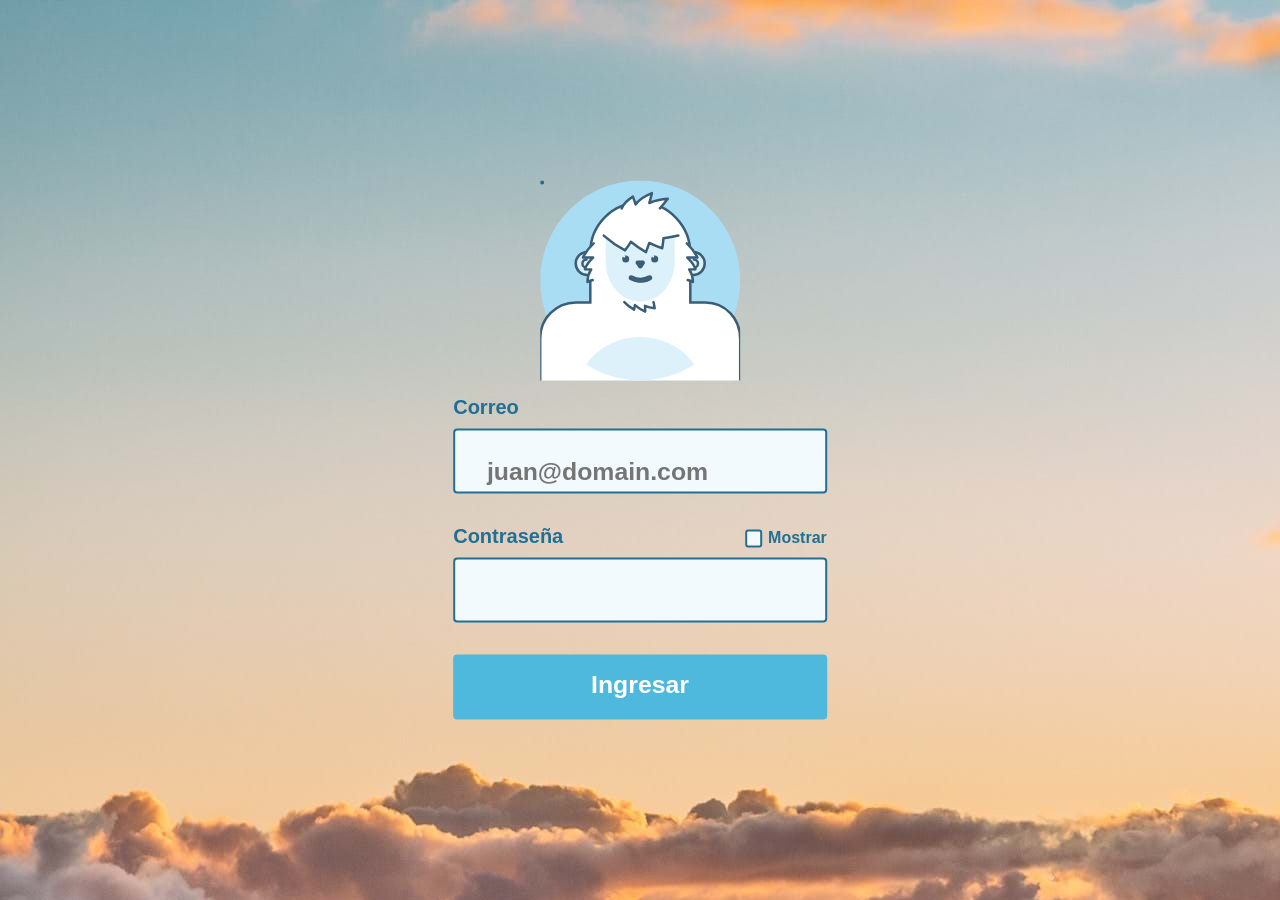
<file: Maldonado/Contents/LoginInteractivo/index.html>
<!DOCTYPE html>
<html lang="es">

<head>
	<meta charset="UTF-8">
	<meta name="viewport" content="width=device-width, initial-scale=1.0" />
	<title>Login Animated</title>
	<!--<link rel="stylesheet" href="https://cdnjs.cloudflare.com/ajax/libs/meyer-reset/2.0/reset.min.css">-->
	<link rel="stylesheet" href="css/reset.min.css">
	<link rel="stylesheet" href="css/style.css">
</head>

<body background="atardecer.jpg">
	<form>
		<div class="svgContainer">
			<div>
				<svg class="mySVG" xmlns="http://www.w3.org/2000/svg" xmlns:xlink="http://www.w3.org/1999/xlink"
					viewBox="0 0 200 200">
					<defs>
						<circle id="armMaskPath" cx="100" cy="100" r="100" />
					</defs>
					<clipPath id="armMask">
						<use xlink:href="#armMaskPath" overflow="visible" />
					</clipPath>
					<circle cx="100" cy="100" r="100" fill="#a9ddf3" />
					<g class="body">
						<path class="bodyBGchanged" style="display: none;" fill="#FFFFFF"
							d="M200,122h-35h-14.9V72c0-27.6-22.4-50-50-50s-50,22.4-50,50v50H35.8H0l0,91h200L200,122z" />
						<path class="bodyBGnormal" stroke="#3A5E77" stroke-width="2.5" stroke-linecap="round"
							stroke-linejoinn="round" fill="#FFFFFF"
							d="M200,158.5c0-20.2-14.8-36.5-35-36.5h-14.9V72.8c0-27.4-21.7-50.4-49.1-50.8c-28-0.5-50.9,22.1-50.9,50v50 H35.8C16,122,0,138,0,157.8L0,213h200L200,158.5z" />
						<path fill="#DDF1FA"
							d="M100,156.4c-22.9,0-43,11.1-54.1,27.7c15.6,10,34.2,15.9,54.1,15.9s38.5-5.8,54.1-15.9 C143,167.5,122.9,156.4,100,156.4z" />
					</g>
					<g class="earL">
						<g class="outerEar" fill="#ddf1fa" stroke="#3a5e77" stroke-width="2.5">
							<circle cx="47" cy="83" r="11.5" />
							<path d="M46.3 78.9c-2.3 0-4.1 1.9-4.1 4.1 0 2.3 1.9 4.1 4.1 4.1" stroke-linecap="round"
								stroke-linejoin="round" />
						</g>
						<g class="earHair">
							<rect x="51" y="64" fill="#FFFFFF" width="15" height="35" />
							<path
								d="M53.4 62.8C48.5 67.4 45 72.2 42.8 77c3.4-.1 6.8-.1 10.1.1-4 3.7-6.8 7.6-8.2 11.6 2.1 0 4.2 0 6.3.2-2.6 4.1-3.8 8.3-3.7 12.5 1.2-.7 3.4-1.4 5.2-1.9"
								fill="#fff" stroke="#3a5e77" stroke-width="2.5" stroke-linecap="round"
								stroke-linejoin="round" />
						</g>
					</g>
					<g class="earR">
						<g class="outerEar">
							<circle fill="#DDF1FA" stroke="#3A5E77" stroke-width="2.5" cx="153" cy="83" r="11.5" />
							<path fill="#DDF1FA" stroke="#3A5E77" stroke-width="2.5" stroke-linecap="round"
								stroke-linejoin="round" d="M153.7,78.9 c2.3,0,4.1,1.9,4.1,4.1c0,2.3-1.9,4.1-4.1,4.1" />
						</g>
						<g class="earHair">
							<rect x="134" y="64" fill="#FFFFFF" width="15" height="35" />
							<path fill="#FFFFFF" stroke="#3A5E77" stroke-width="2.5" stroke-linecap="round"
								stroke-linejoin="round"
								d="M146.6,62.8 c4.9,4.6,8.4,9.4,10.6,14.2c-3.4-0.1-6.8-0.1-10.1,0.1c4,3.7,6.8,7.6,8.2,11.6c-2.1,0-4.2,0-6.3,0.2c2.6,4.1,3.8,8.3,3.7,12.5 c-1.2-0.7-3.4-1.4-5.2-1.9" />
						</g>
					</g>
					<path class="chin"
						d="M84.1 121.6c2.7 2.9 6.1 5.4 9.8 7.5l.9-4.5c2.9 2.5 6.3 4.8 10.2 6.5 0-1.9-.1-3.9-.2-5.8 3 1.2 6.2 2 9.7 2.5-.3-2.1-.7-4.1-1.2-6.1"
						fill="none" stroke="#3a5e77" stroke-width="2.5" stroke-linecap="round"
						stroke-linejoin="round" />
					<path class="face" fill="#DDF1FA"
						d="M134.5,46v35.5c0,21.815-15.446,39.5-34.5,39.5s-34.5-17.685-34.5-39.5V46" />
					<path class="hair" fill="#FFFFFF" stroke="#3A5E77" stroke-width="2.5" stroke-linecap="round"
						stroke-linejoin="round"
						d="M81.457,27.929 c1.755-4.084,5.51-8.262,11.253-11.77c0.979,2.565,1.883,5.14,2.712,7.723c3.162-4.265,8.626-8.27,16.272-11.235 c-0.737,3.293-1.588,6.573-2.554,9.837c4.857-2.116,11.049-3.64,18.428-4.156c-2.403,3.23-5.021,6.391-7.852,9.474" />
					<g class="eyebrow">
						<path fill="#FFFFFF"
							d="M138.142,55.064c-4.93,1.259-9.874,2.118-14.787,2.599c-0.336,3.341-0.776,6.689-1.322,10.037 c-4.569-1.465-8.909-3.222-12.996-5.226c-0.98,3.075-2.07,6.137-3.267,9.179c-5.514-3.067-10.559-6.545-15.097-10.329 c-1.806,2.889-3.745,5.73-5.816,8.515c-7.916-4.124-15.053-9.114-21.296-14.738l1.107-11.768h73.475V55.064z" />
						<path fill="#FFFFFF" stroke="#3A5E77" stroke-width="2.5" stroke-linecap="round"
							stroke-linejoin="round"
							d="M63.56,55.102 c6.243,5.624,13.38,10.614,21.296,14.738c2.071-2.785,4.01-5.626,5.816-8.515c4.537,3.785,9.583,7.263,15.097,10.329 c1.197-3.043,2.287-6.104,3.267-9.179c4.087,2.004,8.427,3.761,12.996,5.226c0.545-3.348,0.986-6.696,1.322-10.037 c4.913-0.481,9.857-1.34,14.787-2.599" />
					</g>
					<g class="eyeL">
						<circle cx="85.5" cy="78.5" r="3.5" fill="#3a5e77" />
						<circle cx="84" cy="76" r="1" fill="#fff" />
					</g>
					<g class="eyeR">
						<circle cx="114.5" cy="78.5" r="3.5" fill="#3a5e77" />
						<circle cx="113" cy="76" r="1" fill="#fff" />
					</g>
					<g class="mouth">
						<path class="mouthBG" fill="#617E92"
							d="M100.2,101c-0.4,0-1.4,0-1.8,0c-2.7-0.3-5.3-1.1-8-2.5c-0.7-0.3-0.9-1.2-0.6-1.8 c0.2-0.5,0.7-0.7,1.2-0.7c0.2,0,0.5,0.1,0.6,0.2c3,1.5,5.8,2.3,8.6,2.3s5.7-0.7,8.6-2.3c0.2-0.1,0.4-0.2,0.6-0.2 c0.5,0,1,0.3,1.2,0.7c0.4,0.7,0.1,1.5-0.6,1.9c-2.6,1.4-5.3,2.2-7.9,2.5C101.7,101,100.5,101,100.2,101z" />
						<path style="display: none;" class="mouthSmallBG" fill="#617E92"
							d="M100.2,101c-0.4,0-1.4,0-1.8,0c-2.7-0.3-5.3-1.1-8-2.5c-0.7-0.3-0.9-1.2-0.6-1.8 c0.2-0.5,0.7-0.7,1.2-0.7c0.2,0,0.5,0.1,0.6,0.2c3,1.5,5.8,2.3,8.6,2.3s5.7-0.7,8.6-2.3c0.2-0.1,0.4-0.2,0.6-0.2 c0.5,0,1,0.3,1.2,0.7c0.4,0.7,0.1,1.5-0.6,1.9c-2.6,1.4-5.3,2.2-7.9,2.5C101.7,101,100.5,101,100.2,101z" />
						<path style="display: none;" class="mouthMediumBG"
							d="M95,104.2c-4.5,0-8.2-3.7-8.2-8.2v-2c0-1.2,1-2.2,2.2-2.2h22c1.2,0,2.2,1,2.2,2.2v2 c0,4.5-3.7,8.2-8.2,8.2H95z" />
						<path style="display: none;" class="mouthLargeBG"
							d="M100 110.2c-9 0-16.2-7.3-16.2-16.2 0-2.3 1.9-4.2 4.2-4.2h24c2.3 0 4.2 1.9 4.2 4.2 0 9-7.2 16.2-16.2 16.2z"
							fill="#617e92" stroke="#3a5e77" stroke-linejoin="round" stroke-width="2.5" />
						<defs>
							<path id="mouthMaskPath"
								d="M100.2,101c-0.4,0-1.4,0-1.8,0c-2.7-0.3-5.3-1.1-8-2.5c-0.7-0.3-0.9-1.2-0.6-1.8 c0.2-0.5,0.7-0.7,1.2-0.7c0.2,0,0.5,0.1,0.6,0.2c3,1.5,5.8,2.3,8.6,2.3s5.7-0.7,8.6-2.3c0.2-0.1,0.4-0.2,0.6-0.2 c0.5,0,1,0.3,1.2,0.7c0.4,0.7,0.1,1.5-0.6,1.9c-2.6,1.4-5.3,2.2-7.9,2.5C101.7,101,100.5,101,100.2,101z" />
						</defs>
						<clipPath id="mouthMask">
							<use xlink:href="#mouthMaskPath" overflow="visible" />
						</clipPath>
						<g clip-path="url(#mouthMask)">
							<g class="tongue">
								<circle cx="100" cy="107" r="8" fill="#cc4a6c" />
								<ellipse class="tongueHighlight" cx="100" cy="100.5" rx="3" ry="1.5" opacity=".1"
									fill="#fff" />
							</g>
						</g>
						<path clip-path="url(#mouthMask)" class="tooth" style="fill:#FFFFFF;"
							d="M106,97h-4c-1.1,0-2-0.9-2-2v-2h8v2C108,96.1,107.1,97,106,97z" />
						<path class="mouthOutline" fill="none" stroke="#3A5E77" stroke-width="2.5"
							stroke-linejoin="round"
							d="M100.2,101c-0.4,0-1.4,0-1.8,0c-2.7-0.3-5.3-1.1-8-2.5c-0.7-0.3-0.9-1.2-0.6-1.8 c0.2-0.5,0.7-0.7,1.2-0.7c0.2,0,0.5,0.1,0.6,0.2c3,1.5,5.8,2.3,8.6,2.3s5.7-0.7,8.6-2.3c0.2-0.1,0.4-0.2,0.6-0.2 c0.5,0,1,0.3,1.2,0.7c0.4,0.7,0.1,1.5-0.6,1.9c-2.6,1.4-5.3,2.2-7.9,2.5C101.7,101,100.5,101,100.2,101z" />
					</g>
					<path class="nose"
						d="M97.7 79.9h4.7c1.9 0 3 2.2 1.9 3.7l-2.3 3.3c-.9 1.3-2.9 1.3-3.8 0l-2.3-3.3c-1.3-1.6-.2-3.7 1.8-3.7z"
						fill="#3a5e77" />
					<g class="arms" clip-path="url(#armMask)">
						<g class="armL" style="visibility: hidden;">
							<polygon fill="#DDF1FA" stroke="#3A5E77" stroke-width="2.5" stroke-linecap="round"
								stroke-linejoin="round" stroke-miterlimit="10"
								points="121.3,98.4 111,59.7 149.8,49.3 169.8,85.4" />
							<path fill="#DDF1FA" stroke="#3A5E77" stroke-width="2.5" stroke-linecap="round"
								stroke-linejoin="round" stroke-miterlimit="10"
								d="M134.4,53.5l19.3-5.2c2.7-0.7,5.4,0.9,6.1,3.5v0c0.7,2.7-0.9,5.4-3.5,6.1l-10.3,2.8" />
							<path fill="#DDF1FA" stroke="#3A5E77" stroke-width="2.5" stroke-linecap="round"
								stroke-linejoin="round" stroke-miterlimit="10"
								d="M150.9,59.4l26-7c2.7-0.7,5.4,0.9,6.1,3.5v0c0.7,2.7-0.9,5.4-3.5,6.1l-21.3,5.7" />

							<g class="twoFingers">
								<path fill="#DDF1FA" stroke="#3A5E77" stroke-width="2.5" stroke-linecap="round"
									stroke-linejoin="round" stroke-miterlimit="10"
									d="M158.3,67.8l23.1-6.2c2.7-0.7,5.4,0.9,6.1,3.5v0c0.7,2.7-0.9,5.4-3.5,6.1l-23.1,6.2" />
								<path fill="#A9DDF3"
									d="M180.1,65l2.2-0.6c1.1-0.3,2.2,0.3,2.4,1.4v0c0.3,1.1-0.3,2.2-1.4,2.4l-2.2,0.6L180.1,65z" />
								<path fill="#DDF1FA" stroke="#3A5E77" stroke-width="2.5" stroke-linecap="round"
									stroke-linejoin="round" stroke-miterlimit="10"
									d="M160.8,77.5l19.4-5.2c2.7-0.7,5.4,0.9,6.1,3.5v0c0.7,2.7-0.9,5.4-3.5,6.1l-18.3,4.9" />
								<path fill="#A9DDF3"
									d="M178.8,75.7l2.2-0.6c1.1-0.3,2.2,0.3,2.4,1.4v0c0.3,1.1-0.3,2.2-1.4,2.4l-2.2,0.6L178.8,75.7z" />
							</g>
							<path fill="#A9DDF3"
								d="M175.5,55.9l2.2-0.6c1.1-0.3,2.2,0.3,2.4,1.4v0c0.3,1.1-0.3,2.2-1.4,2.4l-2.2,0.6L175.5,55.9z" />
							<path fill="#A9DDF3"
								d="M152.1,50.4l2.2-0.6c1.1-0.3,2.2,0.3,2.4,1.4v0c0.3,1.1-0.3,2.2-1.4,2.4l-2.2,0.6L152.1,50.4z" />
							<path fill="#FFFFFF" stroke="#3A5E77" stroke-width="2.5" stroke-linecap="round"
								stroke-linejoin="round"
								d="M123.5,97.8 c-41.4,14.9-84.1,30.7-108.2,35.5L1.2,81c33.5-9.9,71.9-16.5,111.9-21.8" />
							<path fill="#FFFFFF" stroke="#3A5E77" stroke-width="2.5" stroke-linecap="round"
								stroke-linejoin="round"
								d="M108.5,60.4 c7.7-5.3,14.3-8.4,22.8-13.2c-2.4,5.3-4.7,10.3-6.7,15.1c4.3,0.3,8.4,0.7,12.3,1.3c-4.2,5-8.1,9.6-11.5,13.9 c3.1,1.1,6,2.4,8.7,3.8c-1.4,2.9-2.7,5.8-3.9,8.5c2.5,3.5,4.6,7.2,6.3,11c-4.9-0.8-9-0.7-16.2-2.7" />
							<path fill="#FFFFFF" stroke="#3A5E77" stroke-width="2.5" stroke-linecap="round"
								stroke-linejoin="round"
								d="M94.5,103.8 c-0.6,4-3.8,8.9-9.4,14.7c-2.6-1.8-5-3.7-7.2-5.7c-2.5,4.1-6.6,8.8-12.2,14c-1.9-2.2-3.4-4.5-4.5-6.9c-4.4,3.3-9.5,6.9-15.4,10.8 c-0.2-3.4,0.1-7.1,1.1-10.9" />
							<path fill="#FFFFFF" stroke="#3A5E77" stroke-width="2.5" stroke-linecap="round"
								stroke-linejoin="round"
								d="M97.5,63.9 c-1.7-2.4-5.9-4.1-12.4-5.2c-0.9,2.2-1.8,4.3-2.5,6.5c-3.8-1.8-9.4-3.1-17-3.8c0.5,2.3,1.2,4.5,1.9,6.8c-5-0.6-11.2-0.9-18.4-1 c2,2.9,0.9,3.5,3.9,6.2" />
						</g>
						<g class="armR" style="visibility: hidden;">
							<path fill="#ddf1fa" stroke="#3a5e77" stroke-linecap="round" stroke-linejoin="round"
								stroke-miterlimit="10" stroke-width="2.5"
								d="M265.4 97.3l10.4-38.6-38.9-10.5-20 36.1z" />
							<path fill="#ddf1fa" stroke="#3a5e77" stroke-linecap="round" stroke-linejoin="round"
								stroke-miterlimit="10" stroke-width="2.5"
								d="M252.4 52.4L233 47.2c-2.7-.7-5.4.9-6.1 3.5-.7 2.7.9 5.4 3.5 6.1l10.3 2.8M226 76.4l-19.4-5.2c-2.7-.7-5.4.9-6.1 3.5-.7 2.7.9 5.4 3.5 6.1l18.3 4.9M228.4 66.7l-23.1-6.2c-2.7-.7-5.4.9-6.1 3.5-.7 2.7.9 5.4 3.5 6.1l23.1 6.2M235.8 58.3l-26-7c-2.7-.7-5.4.9-6.1 3.5-.7 2.7.9 5.4 3.5 6.1l21.3 5.7" />
							<path fill="#a9ddf3"
								d="M207.9 74.7l-2.2-.6c-1.1-.3-2.2.3-2.4 1.4-.3 1.1.3 2.2 1.4 2.4l2.2.6 1-3.8zM206.7 64l-2.2-.6c-1.1-.3-2.2.3-2.4 1.4-.3 1.1.3 2.2 1.4 2.4l2.2.6 1-3.8zM211.2 54.8l-2.2-.6c-1.1-.3-2.2.3-2.4 1.4-.3 1.1.3 2.2 1.4 2.4l2.2.6 1-3.8zM234.6 49.4l-2.2-.6c-1.1-.3-2.2.3-2.4 1.4-.3 1.1.3 2.2 1.4 2.4l2.2.6 1-3.8z" />
							<path fill="#fff" stroke="#3a5e77" stroke-linecap="round" stroke-linejoin="round"
								stroke-width="2.5"
								d="M263.3 96.7c41.4 14.9 84.1 30.7 108.2 35.5l14-52.3C352 70 313.6 63.5 273.6 58.1" />
							<path fill="#fff" stroke="#3a5e77" stroke-linecap="round" stroke-linejoin="round"
								stroke-width="2.5"
								d="M278.2 59.3l-18.6-10 2.5 11.9-10.7 6.5 9.9 8.7-13.9 6.4 9.1 5.9-13.2 9.2 23.1-.9M284.5 100.1c-.4 4 1.8 8.9 6.7 14.8 3.5-1.8 6.7-3.6 9.7-5.5 1.8 4.2 5.1 8.9 10.1 14.1 2.7-2.1 5.1-4.4 7.1-6.8 4.1 3.4 9 7 14.7 11 1.2-3.4 1.8-7 1.7-10.9M314 66.7s5.4-5.7 12.6-7.4c1.7 2.9 3.3 5.7 4.9 8.6 3.8-2.5 9.8-4.4 18.2-5.7.1 3.1.1 6.1 0 9.2 5.5-1 12.5-1.6 20.8-1.9-1.4 3.9-2.5 8.4-2.5 8.4" />
						</g>
					</g>
				</svg>
			</div>
		</div>

		<div class="inputGroup inputGroup1">
			<label for="loginEmail" id="loginEmailLabel">Correo</label>
			<input type="email" id="loginEmail" maxlength="254" placeholder=" juan@domain.com"/>
		</div>
		<div class="inputGroup inputGroup2">
			<label for="loginPassword" id="loginPasswordLabel">Contraseña</label>
			<input type="password" id="loginPassword" />
			<label id="showPasswordToggle" for="showPasswordCheck">Mostrar
				<input id="showPasswordCheck" type="checkbox" />
				<div class="indicator"></div>
			</label>
		</div>
		<div class="inputGroup inputGroup3">
			<button id="login">Ingresar</button>
		</div>
	</form>
	<!--
	<script src='https://cdnjs.cloudflare.com/ajax/libs/gsap/1.20.3/TweenMax.min.js'></script>
	<script src='https://cdnjs.cloudflare.com/ajax/libs/gsap/2.1.3/TweenMax.min.js'></script>
	<script src='http://s3-us-west-2.amazonaws.com/s.cdpn.io/16327/MorphSVGPlugin.min.js?r=182'></script>
	-->

	<script src="js/TweenMax.js"></script>
	<script src="js/index.js"></script>
	<script src="js/SVGplugin.js"></script>
	

</body>

</html>
</file>
<file: Maldonado/Contents/LoginInteractivo/css/style.css>
/* colors */
html {
    width: 100%;
    height: 100%;
}

body {
    background-color: #eff3f4;
    width: 100%;
    height: 100%;
    font-size: 16px;
    font-family: 'Source Sans Pro', sans-serif;
    font-weight: 400;
    -webkit-font-smoothing: antialiased;
}

form {
    position: absolute;
    top: 50%;
    left: 50%;
    -webkit-transform: translate(-50%, -50%);
    transform: translate(-50%, -50%);
    display: block;
    max-width: 500px;
    max-height: 550px;
    /*background-color: #FFF;*/
    box-sizing: border-box;
    /*border: solid 1px #DDD; borde blanco*/
    border-radius: .5em;
    font-family: 'Source Sans Pro', sans-serif;
}

    form .svgContainer {
        position: relative;
        max-width: 200px;
        max-height: 200px;
        margin: 0 auto 1em;
        pointer-events: none;
    }

        form .svgContainer div {
            position: relative;
            max-width: 100%;
            height: 0;
            overflow: visible;/*Mano*/
            border-radius: 50%;
            padding-bottom: 100%;
        }

        form .svgContainer .mySVG {
            position: absolute;
            left: 0;
            top: 0;
            width: 100%;
            height: 100%;
            pointer-events: none;
        }

        form .svgContainer:after {
            content: "";
            position: absolute;
            top: 0;
            left: 0;
            z-index: 10;
            width: inherit;
            height: inherit;
            box-sizing: border-box;
            border: solid 2.5px #217093;
            border-radius: 50%;
        }

    form .inputGroup {
        margin: 0 0 2em;
        padding: 0;
        position: relative;
    }

        form .inputGroup:last-of-type {
            margin-bottom: 0;
        }

    form label {
        margin: 0 0 12px;
        display: block;
        font-size: 1.25em;
        color: #217093;
        font-weight: 700;
        font-family: inherit;
    }

    form input[type='email'], form input[type="text"], form input[type="number"], form input[type="url"], form input[type="search"], form input[type="password"] {
        display: block;
        margin: 0;
        padding: 0 1em 0;
        padding: .875em 1em 0;
        background-color: #f3fafd;
        border: solid 2px #217093;
        border-radius: 4px;
        -webkit-appearance: none;
        box-sizing: border-box;
        width: 100%;
        height: 65px;
        font-size: 1.55em;
        color: #353538;
        font-weight: 600;
        font-family: inherit;
        transition: box-shadow .2s linear, border-color .25s ease-out;
    }

        form input[type='email']:focus, form input[type="text"]:focus, form input[type="number"]:focus, form input[type="url"]:focus, form input[type="search"]:focus, form input[type="password"]:focus {
            outline: none;
            box-shadow: 0px 2px 10px rgba(0, 0, 0, 0.1);
            border: solid 2px #4eb8dd;
        }

    form button {
        display: block;
        margin: 0;
        padding: .65em 1em 1em;
        background-color: #4eb8dd;
        border: none;
        border-radius: 4px;
        box-sizing: border-box;
        box-shadow: none;
        width: 100%;
        height: 65px;
        font-size: 1.55em;
        color: #FFF;
        font-weight: 600;
        font-family: inherit;
        transition: background-color .2s ease-out;
    }

        form button:hover, form button:active {
            background-color: #217093;
        }

    form .inputGroup1 .helper {
        position: absolute;
        z-index: 1;
        font-family: inherit;
    }

    form .inputGroup1 .helper1 {
        top: 0;
        left: 0;
        -webkit-transform: translate(1em, 2.2em) scale(1);
        transform: translate(1em, 2.2em) scale(1);
        -webkit-transform-origin: 0 0;
        transform-origin: 0 0;
        color: #217093;
        font-size: 1.55em;
        font-weight: 400;
        opacity: .65;
        pointer-events: none;
        transition: opacity .2s linear, -webkit-transform .2s ease-out;
        transition: transform .2s ease-out, opacity .2s linear;
        transition: transform .2s ease-out, opacity .2s linear, -webkit-transform .2s ease-out;
    }

    form .inputGroup1.focusWithText .helper {
        -webkit-transform: translate(1em, 1.55em) scale(0.6);
        transform: translate(1em, 1.55em) scale(0.6);
        opacity: 1;
    }

    form .inputGroup2 input[type="password"] {
        padding: .4em 1em .5em;
    }

    form .inputGroup2 input[type="text"] {
        padding: .025em 1em 0;
    }

    form .inputGroup2 #showPasswordToggle {
        display: block;
        padding: 0 0 0 1.45em;
        position: absolute;
        top: .25em;
        right: 0;
        font-size: 1em;
    }

        form .inputGroup2 #showPasswordToggle input {
            position: absolute;
            z-index: -1;
            opacity: 0;
        }

        form .inputGroup2 #showPasswordToggle .indicator {
            position: absolute;
            top: 0;
            left: 0;
            height: .85em;
            width: .85em;
            background-color: #f3fafd;
            border: solid 2px #217093;
            border-radius: 3px;
        }

            form .inputGroup2 #showPasswordToggle .indicator:after {
                content: "";
                position: absolute;
                left: .25em;
                top: .025em;
                width: .2em;
                height: .5em;
                border: solid #217093;
                border-width: 0 3px 3px 0;
                -webkit-transform: rotate(45deg);
                transform: rotate(45deg);
                visibility: hidden;
            }

        form .inputGroup2 #showPasswordToggle input:checked ~ .indicator:after {
            visibility: visible;
        }

        form .inputGroup2 #showPasswordToggle input:focus ~ .indicator, form .inputGroup2 #showPasswordToggle input:hover ~ .indicator {
            border-color: #4eb8dd;
        }

        form .inputGroup2 #showPasswordToggle input:disabled ~ .indicator {
            opacity: .5;
        }

            form .inputGroup2 #showPasswordToggle input:disabled ~ .indicator:after {
                visibility: hidden;
            }
</file>
